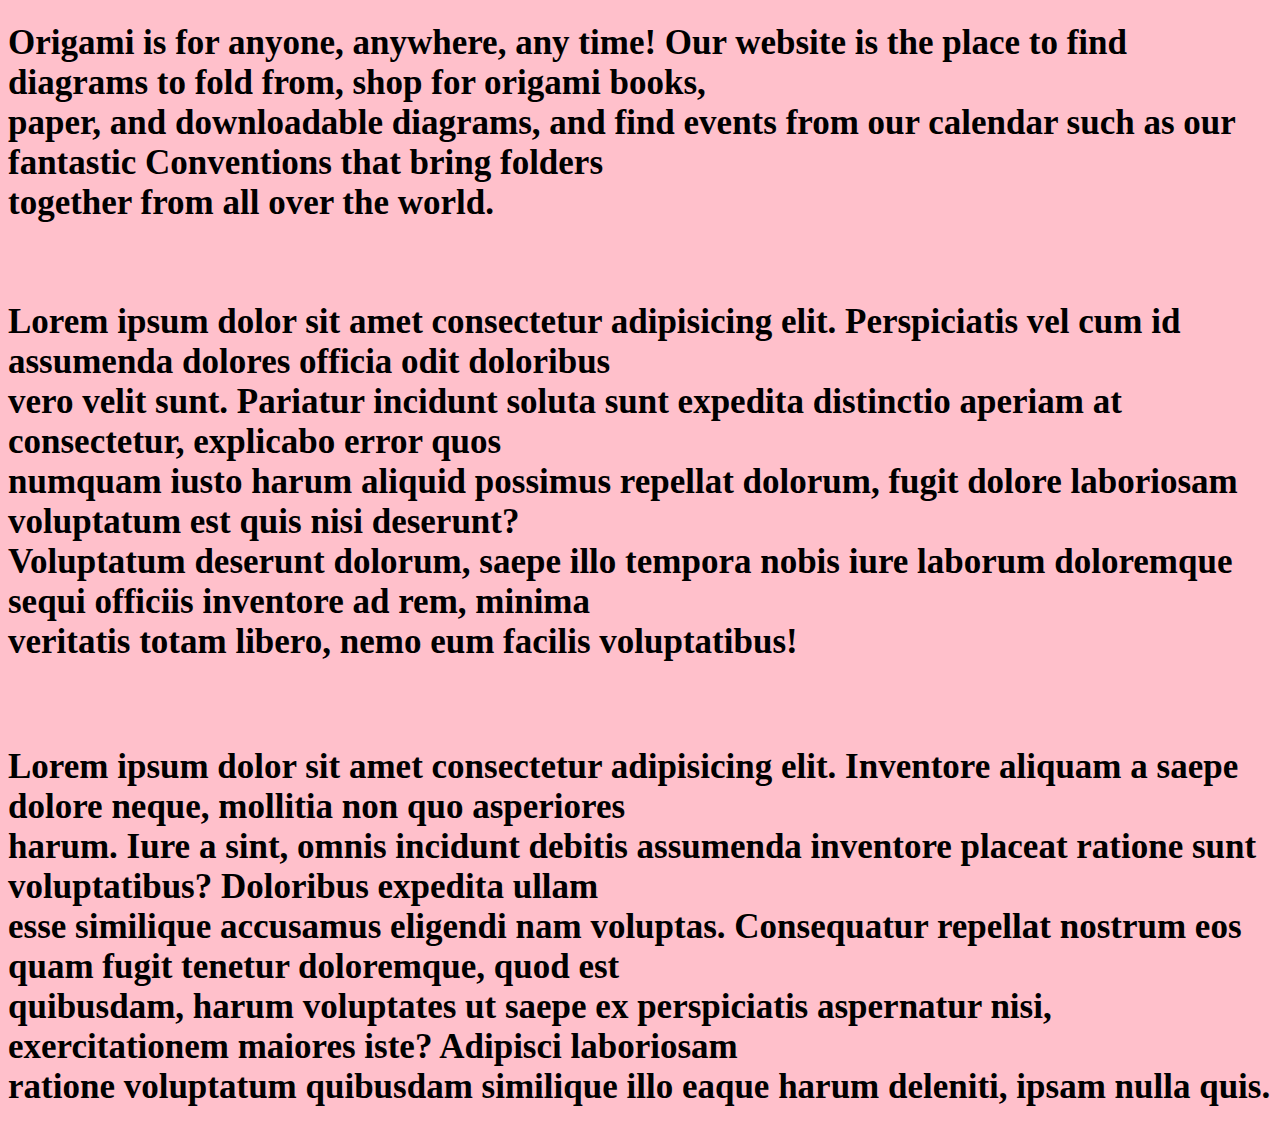
<file: about.html>
<!DOCTYPE html>
<html lang="en">

<head>
    <title>About Us</title>
    <link rel="stylesheet" type="text/css" href="about.css" />

</head>

<body>

    <h1>Origami is for anyone, anywhere, any time! Our website is the place to find diagrams to fold from, shop for
        origami books,<br> paper, and downloadable diagrams, and find events from our calendar such as our fantastic
        Conventions that bring folders <br>together from all over the world.</h1>

    <h2>Lorem ipsum dolor sit amet consectetur adipisicing elit. Perspiciatis vel cum id assumenda dolores officia odit
        doloribus<br> vero velit sunt. Pariatur incidunt soluta sunt expedita distinctio aperiam at consectetur,
        explicabo error quos<br> numquam iusto harum aliquid possimus repellat dolorum, fugit dolore laboriosam
        voluptatum est quis nisi deserunt? <br>Voluptatum deserunt dolorum, saepe illo tempora nobis iure laborum
        doloremque sequi officiis inventore ad rem, minima <br>veritatis totam libero, nemo eum facilis voluptatibus!
    </h2>

    <h3>Lorem ipsum dolor sit amet consectetur adipisicing elit. Inventore aliquam a saepe dolore neque, mollitia non
        quo asperiores <br>harum. Iure a sint, omnis incidunt debitis assumenda inventore placeat ratione sunt
        voluptatibus? Doloribus expedita ullam <br>esse similique accusamus eligendi nam voluptas. Consequatur repellat
        nostrum eos quam fugit tenetur doloremque, quod est <br>quibusdam, harum voluptates ut saepe ex perspiciatis
        aspernatur nisi, exercitationem maiores iste? Adipisci laboriosam <br>ratione voluptatum quibusdam similique
        illo eaque harum deleniti, ipsam nulla quis.</h3>

</body>

</html>
</file>
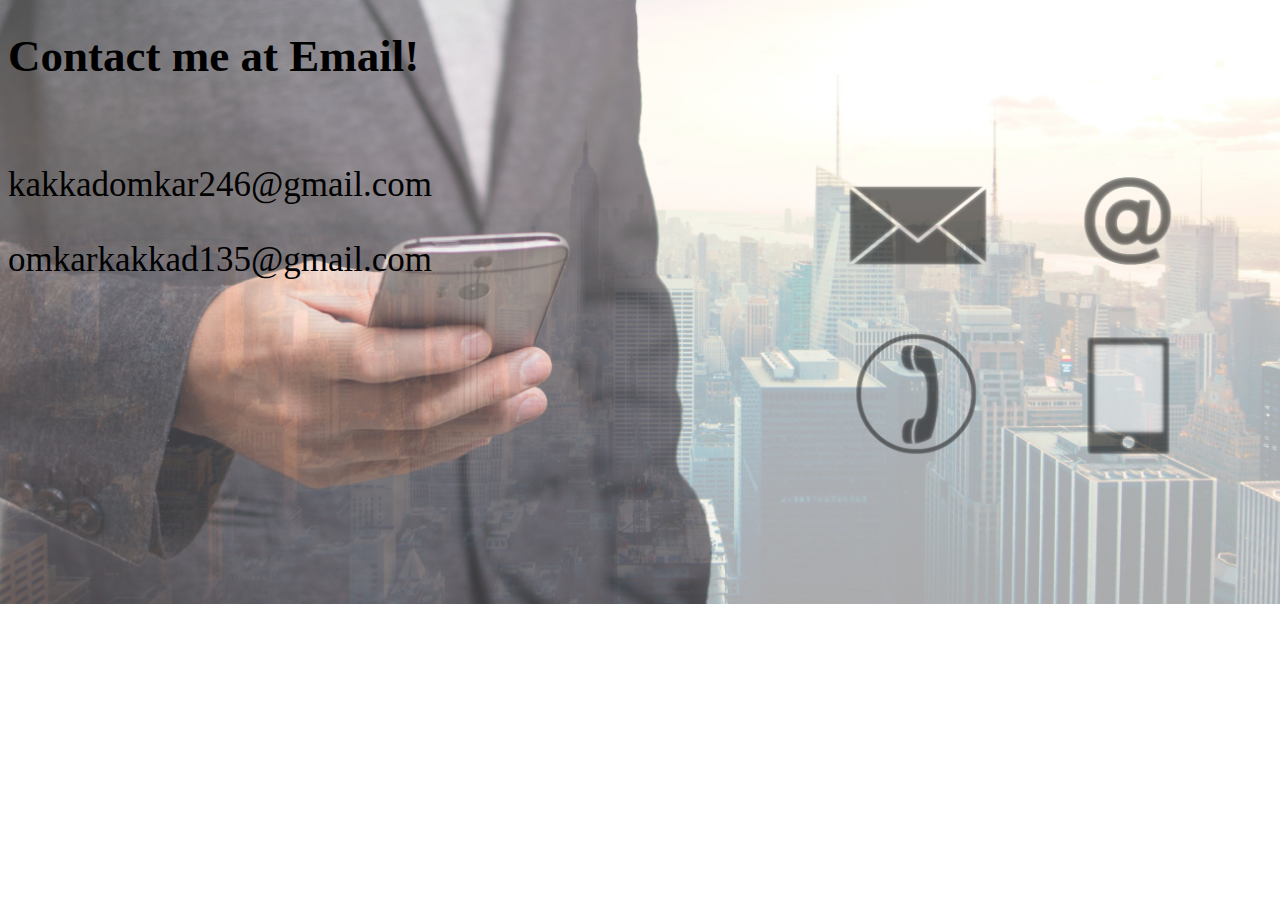
<file: contact.html>
<!DOCTYPE html>
<html lang="en">

<head>
    <title>Contact Me</title>
    <link rel="stylesheet" type="text/css" href="contact.css" />

</head>

<body>
    <h1>Contact me at Email!</h1>
    <br>
    <p> kakkadomkar246@gmail.com</p>
    <p>omkarkakkad135@gmail.com</p>
</body>

</html>
</file>
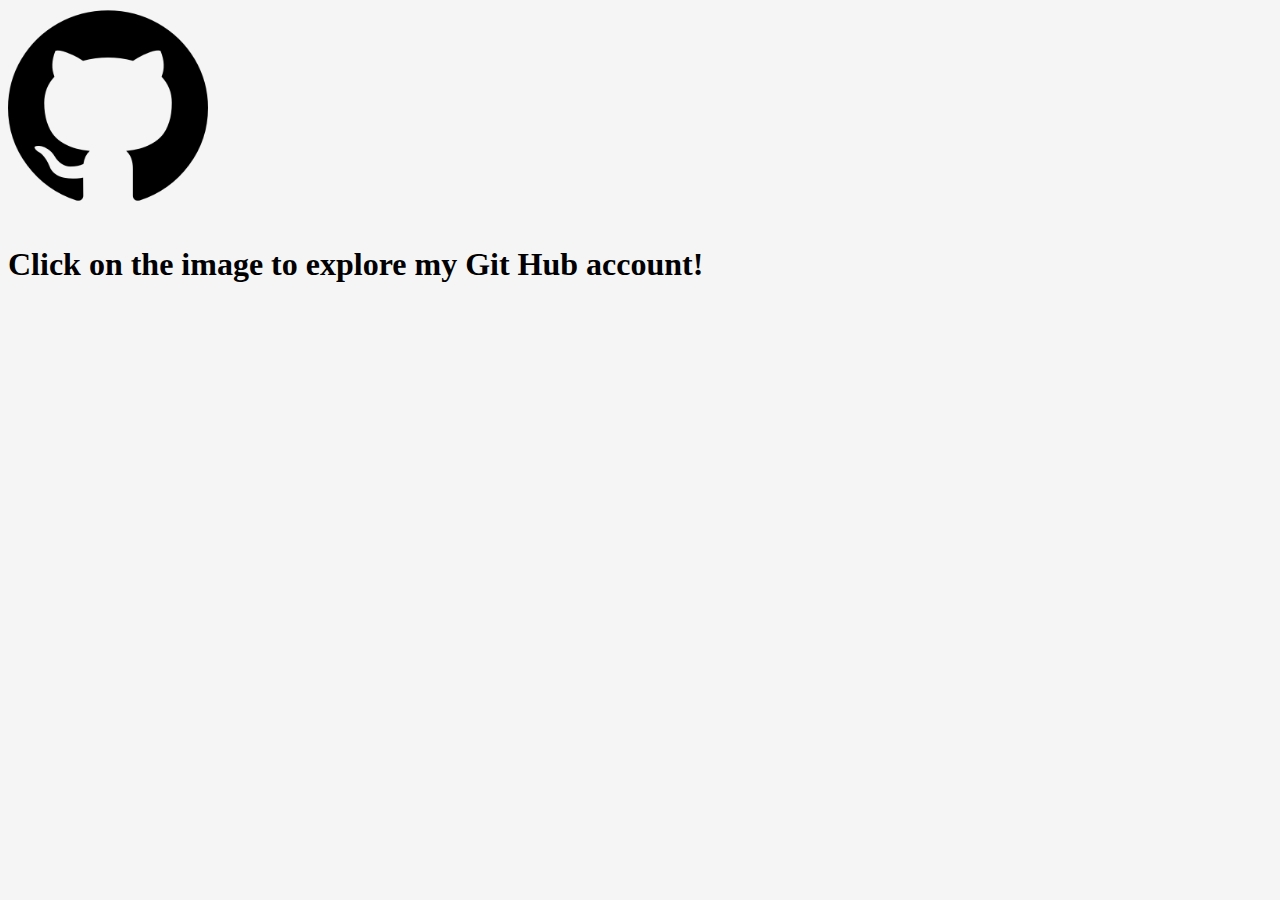
<file: follow.html>
<!DOCTYPE html>
<html lang="en">

<head>
    <title>Follow Me</title>
    <link rel="stylesheet" type="text/css" href="follow.css" />

</head>

<body>
    <a href="https://github.com/omkarkakkad"><img src="images/github.png" width="200" height="195" /></a>
    <br><br>
    <h1>Click on the image to explore my Git Hub account!</h1>
</body>

</html>
</file>
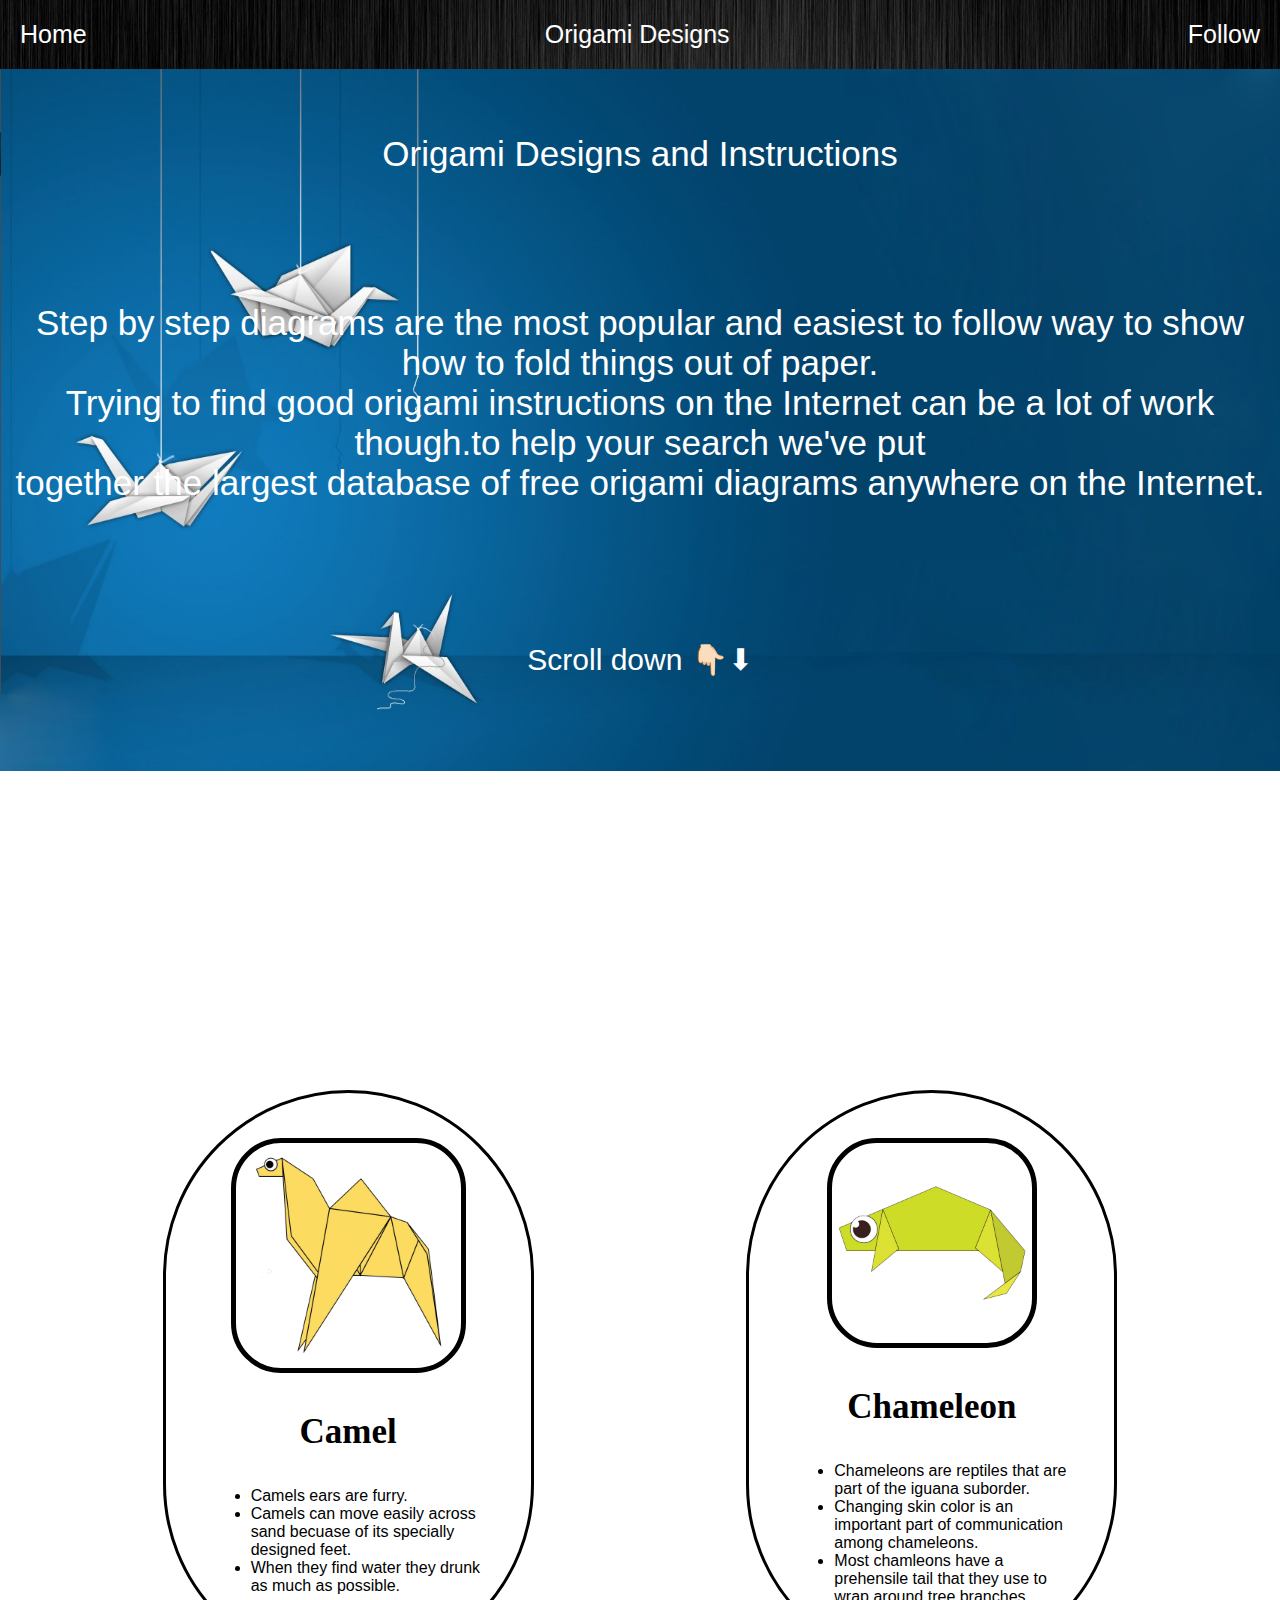
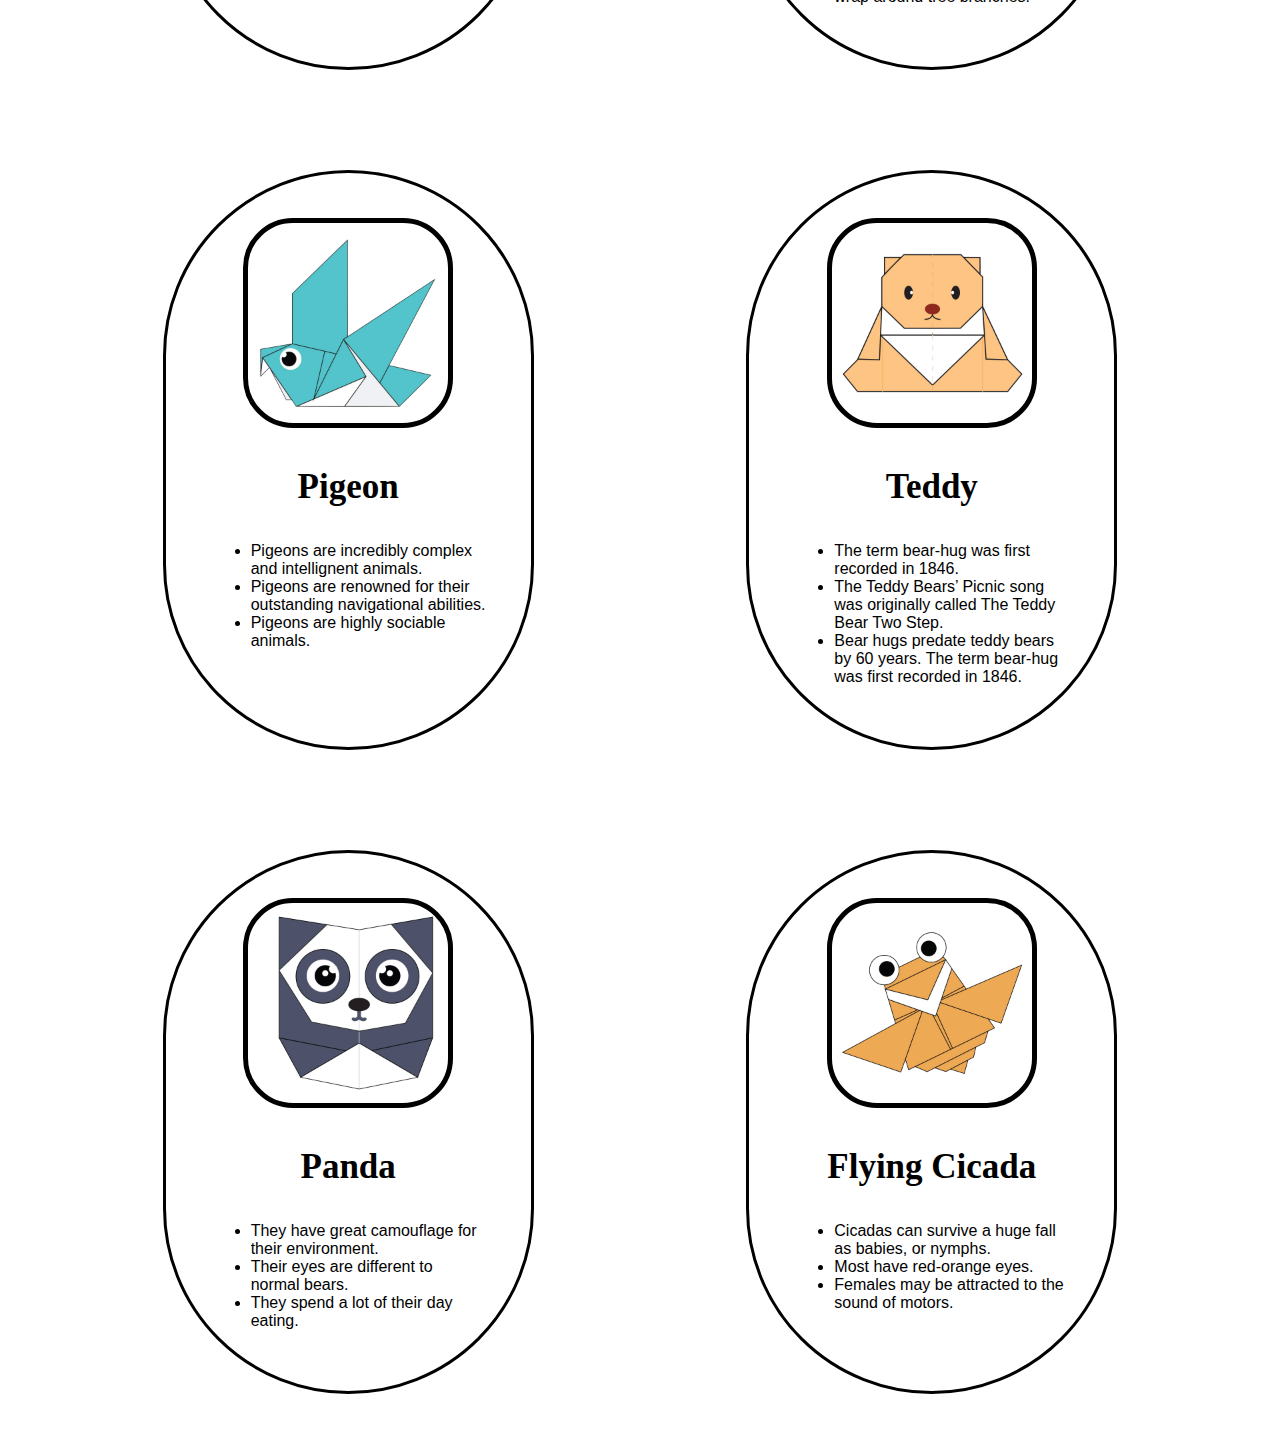
<file: tutorial.html>
<!DOCTYPE HTML>
<html lang="en">

<head>
    <title> Origami Website</title>
    <link rel="stylesheet" type="text/css" href="tutorial.css" />
</head>

<body>

    <div class="header">
        <div class="menu">
            <div><a href="index.html" target="”_blank”">Home</a></div>
            <div>Origami Designs</div>
            <div><a href="follow.html" target="”_blank”">Follow</a></div>
        </div>
    </div>

    <div class="body">

        <br><br>

        <h2>Origami Designs and Instructions</h2>

        <br>

        <h6>
            Step by step diagrams are the most popular and easiest to follow way to show how to fold things out of
            paper.<br>
            Trying to find good origami instructions on the Internet can be a lot of work though.to help your search
            we've put<br>
            together the largest database of free origami diagrams anywhere on the Internet.</h6>

        <br>

        <h4>Scroll down 👇🏻⬇</h4>

        <br><br><br>

    </div>

    <br><br>
    <h5>**To know more details about designing the origami, please click on the origami image!</h5><br><br>

    <div class="grid">
        <div class="origami">
            <center>
                <a href="http://origami.me/camel/" target=”_blank”><img src="images/camel.png" width="225"
                        height="225" /></a>
                <h3>Camel</h3>
            </center>
            <p>
            <ul>
                <li>Camels ears are furry.</li>
                <li>Camels can move easily across sand becuase of its specially designed feet.</li>
                <li>When they find water they drunk as much as possible.</li>
            </ul>
            </p>
        </div>

        <div class="origami">
            <center>
                <a href="http://origami.me/chameleon/" target=”_blank”><img src="images/chameleon.png" width="200"
                        height="200"></a>
                <h3>Chameleon</h3>
            </center>
            <p>
            <ul>
                <li>Chameleons are reptiles that are part of the iguana suborder.</li>
                <li>Changing skin color is an important part of communication among chameleons.</li>
                <li>Most chamleons have a prehensile tail that they use to wrap around tree branches.</li>
            </ul>
            </p>
        </div>

        <div class="origami">
            <center>
                <a href="http://origami.me/pigeon/" target=”_blank”><img src="images/pigeon.png" width="200"
                        height="200" /></a>
                <h3>Pigeon</h3>
            </center>
            <p>
            <ul>
                <li>Pigeons are incredibly complex and intellignent animals.</li>
                <li>Pigeons are renowned for their outstanding navigational abilities.</li>
                <li>Pigeons are highly sociable animals.</li>
            </ul>
            </p>
        </div>

        <div class="origami">
            <center>
                <a href="http://origami.me/teddy-bear/" target=”_blank”><img src="images/teddy.png" width="200"
                        height="200" /></a>
                <h3>Teddy</h3>
            </center>
            <p>
            <ul>
                <li>The term bear-hug was first recorded in 1846.</li>
                <li>The Teddy Bears’ Picnic song was originally called The Teddy Bear Two Step.</li>
                <li>Bear hugs predate teddy bears by 60 years. The term bear-hug was first recorded in 1846.</li>
            </ul>
            </p>
        </div>

        <div class="origami">
            <center>
                <a href="http://origami.me/panda/" target=”_blank”><img src="images/panda.png" width="200"
                        height="200" /></a>
                <h3>Panda</h3>
            </center>
            <p>
            <ul>
                <li>They have great camouflage for their environment.</li>
                <li>Their eyes are different to normal bears.</li>
                <li>They spend a lot of their day eating.</li>
            </ul>
            </p>
        </div>

        <div class="origami">
            <center>
                <a href="http://origami.me/flying-cicada/" target=”_blank”><img src="images/cicada.png" width="200"
                        height="200" /></a>
                <h3>Flying Cicada</h3>
            </center>
            <p>
            <ul>
                <li>Cicadas can survive a huge fall as babies, or nymphs.</li>
                <li>Most have red-orange eyes.</li>
                <li>Females may be attracted to the sound of motors.</li>
            </ul>
            </p>
        </div>
</body>

</html>
</file>
<file: about.css>
body {
    background-color: pink;
}

h1 {
    color: black;
    display: flex;
    justify-content: center;
    font-size: 35px;
}

h2 {
    color: black;
    display: flex;
    justify-content: center;
    font-size: 35px;
    padding-top: 50px;
}

h3 {
    color: black;
    display: flex;
    justify-content: center;
    font-size: 35px;
    padding-top: 50px;
}
</file>
<file: contact.css>
body {
    background-image: url(images/contact.jpg);
    background-size: cover;
    background-repeat: no-repeat;
}

p {
    font-size: 35px;
}

h1 {
    font-size: 45px;
}
</file>
<file: follow.css>
body {
    background-color: whitesmoke;
}
</file>
<file: tutorial.css>
.origami {
    border: solid black;
    border-radius: 200px;
    background-color: white;
    padding: 45px;
    margin: 50px;
    width: 275px;
    font-family: Arial, Helvetica, sans-serif;
}

.grid img {
    border: 5px solid black;
    border-radius: 50px;
    background-color: white;
}

body {
    margin: 0;
    padding: 0;
    background-image: url(https://4kwallpapers.com/images/wallpapers/macos-big-sur-apple-layers-fluidic-colorful-dark-wwdc-2020-5120x2880-1432.jpg);
}

.grid {
    display: flex;
    justify-content: space-evenly;
    flex-wrap: wrap;
}

.menu {
    display: flex;
    justify-content: space-between;
    background-image: url(images/body.jpg);
    background-size: cover;
    padding: 20px;
    font-size: 25px;
    font-family: sans-serif;
    color: white;
}

.body {
    justify-content: space-between;
    text-align: center;
    background-image: url(images/main.png);
    font-family: -apple-system, BlinkMacSystemFont, 'Segoe UI', Roboto, Oxygen, Ubuntu, Cantarell, 'Open Sans', 'Helvetica Neue', sans-serif;
    color: rgb(255, 255, 255);
}

p {
    text-align: center;
    color: white;
    font-size: 2px;
    font-family: 'Times New Roman', Times, serif;
    font-weight: 600;
}

h1 {
    text-align: center;
    color: white;
    font-size: 30px;
    font-family: 'Times New Roman', Times, serif;
    font-weight: 600;
}

h2 {
    text-align: center;
    color: white;
    font-size: 35px;
    font-family: -apple-system, BlinkMacSystemFont, 'Segoe UI', Roboto, Oxygen, Ubuntu, Cantarell, 'Open Sans', 'Helvetica Neue', sans-serif;
    font-weight: 500;
}

h3 {
    text-align: center;
    color: black;
    font-size: 35px;
    font-family: 'Times New Roman', Times, serif;
    font-weight: 600;
}

h4 {
    text-align: center;
    color: white;
    font-size: 30px;
    font-family: 'Segoe UI', Tahoma, Geneva, Verdana, sans-serif;
    font-weight: 500;
}

h5 {
    text-align: center;
    color: white;
    font-size: 35px;
    font-family: 'Segoe UI', Tahoma, Geneva, Verdana, sans-serif;
    font-weight: 500;
}

h6 {
    text-align: center;
    color: white;
    font-size: 35px;
    font-family: 'Segoe UI', Tahoma, Geneva, Verdana, sans-serif;
    font-weight: 500;
}

a {
    text-decoration: none;
}

.menu a:hover {
    color: black;
    background-color: white;
}

a:link {
    color: white;
    padding: 0;
    margin: 0;
}

a:visited {
    color: white;
}

.origami:hover {
    transform: scale(1.1);
}
</file>
